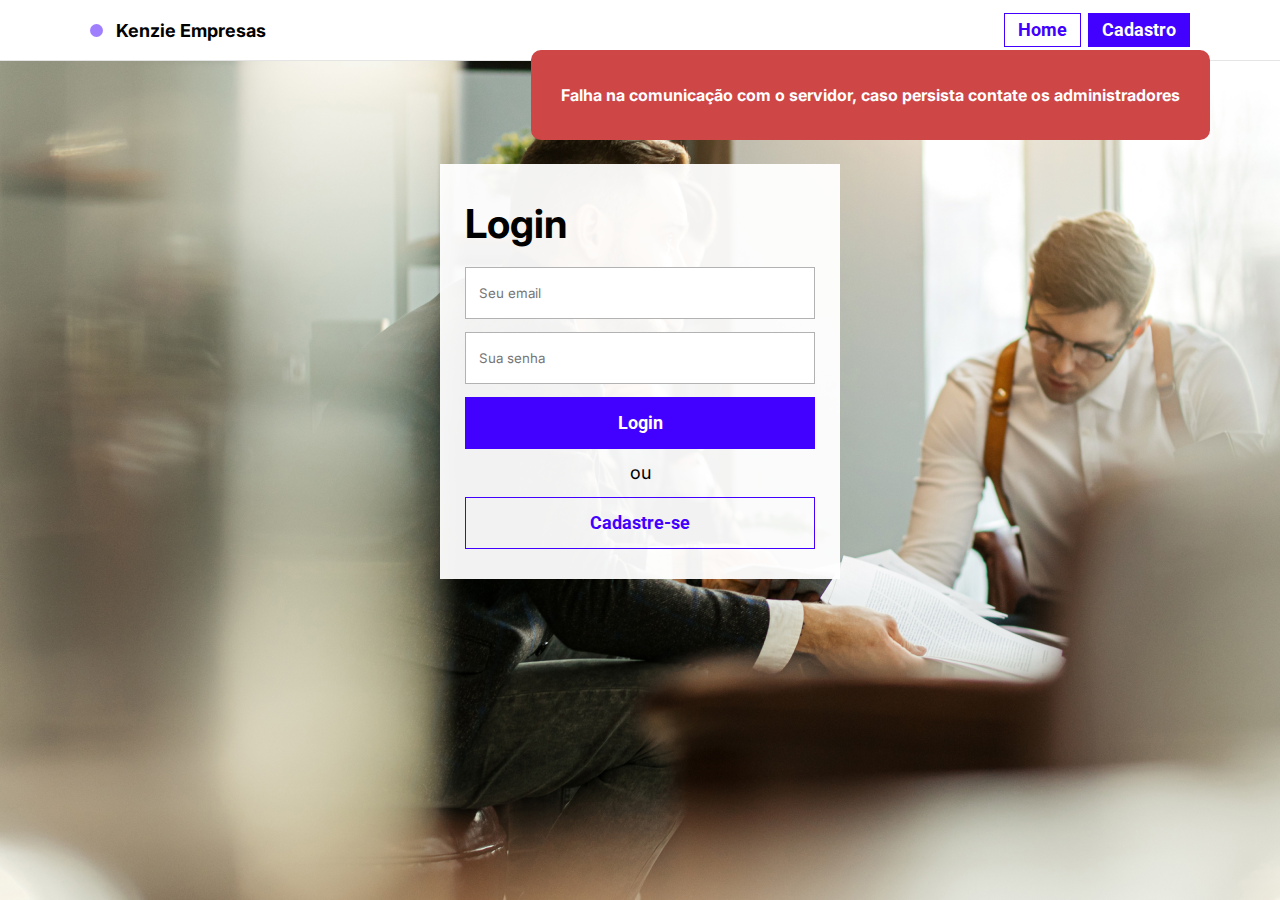
<file: pages/admin-page/index.html>
<!DOCTYPE html>
<html lang="pt-BR">

<head>
    <meta charset="UTF-8">
    <meta http-equiv="X-UA-Compatible" content="IE=edge">
    <meta name="viewport" content="width=device-width, initial-scale=1.0">
    <title>Kenzie Empresas - Página do Admin</title>
    <script defer src="../../scripts/verifyLogin.js"></script>
    <script defer src="../../scripts/api.js"></script>
    <script defer src="./script.js"></script>
    <script defer src="../../scripts/toastfy.js"></script>
    <script defer src="../../scripts/style.js"></script>
    <link rel="stylesheet" href="../../style/globalStyles.css">
    <link rel="stylesheet" href="../../style/buttons.css">
    <link rel="stylesheet" href="../../style/header.css">
    <link rel="stylesheet" href="./style.css">
</head>

<body>
    <header>
        <span class="container">
            <div id="header-logo">
                <div id="purple-icon"></div>
                <h2>Kenzie Empresas</h2>
            </div>
            <div id="header-buttons">
                <img id='drop-menu' src="../../src/burg.svg" alt="">
                <span id="nav-buttons">
                    <a id='logout-bttn' class="bttn-white">Logout</a>
                </span>
            </div>
        </span>
    </header>
    <main class="container">
        <section id="departments-section">
            <div id="departments-header">
                <h3>Departamentos</h3>
                <select name="companies" id="companies-select">
                    <option value="" selected disabled>Selecionar Empresa</option>
                </select>
                <button id="create-department"><img src="../../src/add-BTTN.png" alt="">Criar</button>
            </div>
            <ul id="departments-list">
            </ul>
        </section>
        <section id="users-section">
            <div>
                <h3>Usuários Cadastrados</h3>
            </div>
            <ul id="users-list">
            </ul>
        </section>
    </main>

</body>

</html>
</file>
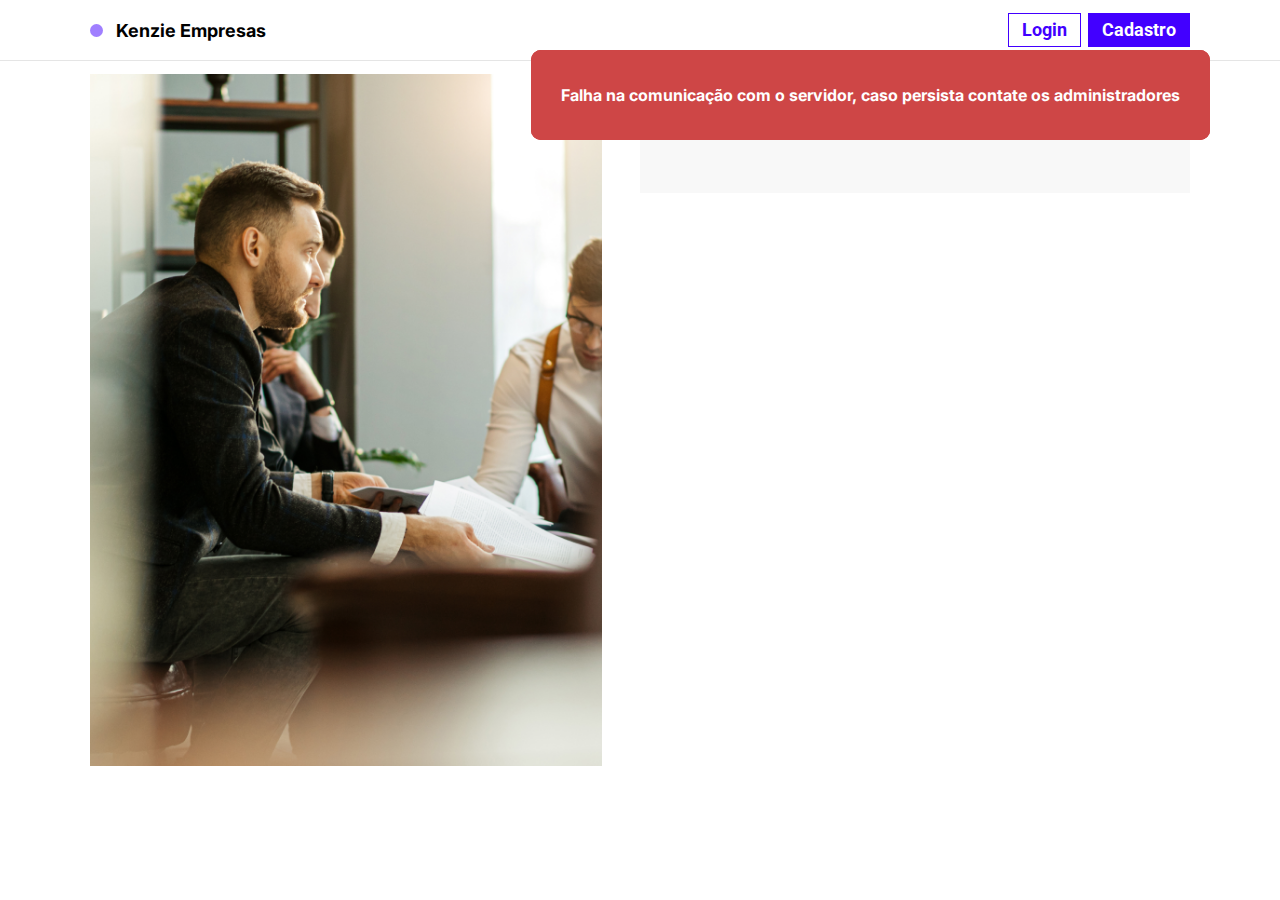
<file: pages/home/index.html>
<!DOCTYPE html>
<html lang="pt-BR">

<head>
    <meta charset="UTF-8">
    <meta http-equiv="X-UA-Compatible" content="IE=edge">
    <meta name="viewport" content="width=device-width, initial-scale=1.0">
    <title>Kenzie Empresas - Inicio</title>
    <script defer src="../../scripts/api.js"></script>
    <script defer src="./script.js"></script>
    <script defer src="../../scripts/toastfy.js"></script>
    <script defer src="../../scripts/style.js"></script>
    <link rel="stylesheet" href="../../style/globalStyles.css">
    <link rel="stylesheet" href="../../style/buttons.css">
    <link rel="stylesheet" href="../../style/header.css">
    <link rel="stylesheet" href="./style.css">
</head>

<body>
    <header>
        <span class="container">
            <div id="header-logo">
                <div id="purple-icon"></div>
                <h2>Kenzie Empresas</h2>
            </div>
            <div id="header-buttons">
                <img id='drop-menu' src="../../src/burg.svg" alt="">
                <span id="nav-buttons">
                    <a href="../login/index.html" class="bttn-white">Login</a>
                    <a href="../register/index.html" class="bttn-brand">Cadastro</a>
                </span>
            </div>
        </span>
    </header>
    <main class="container">
        <aside id="homepage-img">
            <img src="../../src/home-img.png" alt="">
        </aside>
        <section id="companies-list-box">
            <div id="comapanies-list-header">
                <h4>Selecionar Setor</h4>
                <h3 id="bttn-sector-list">▼</h3>
            </div>
            <ul class="hide" id="sectors-list"></ul>
            <ul id="companies-list">

            </ul>
        </section>
    </main>

</body>

</html>
</file>
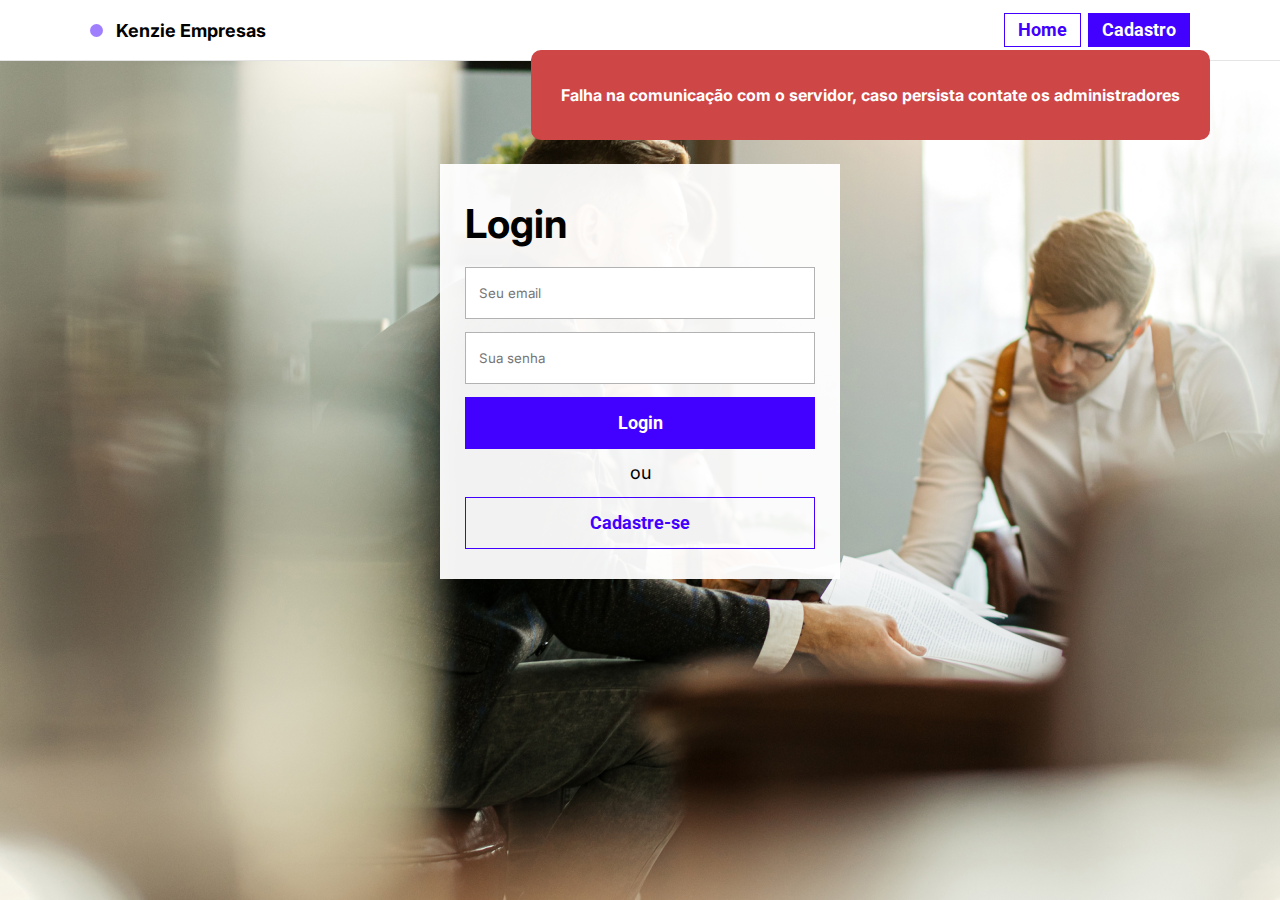
<file: pages/login/index.html>
<!DOCTYPE html>
<html lang="pt-BR">

<head>
    <meta charset="UTF-8">
    <meta http-equiv="X-UA-Compatible" content="IE=edge">
    <meta name="viewport" content="width=device-width, initial-scale=1.0">
    <title>Kenzie Empresas - Login</title>
    <script defer src="../../scripts/api.js"></script>
    <script defer src="./script.js"></script>
    <script defer src="../../scripts/toastfy.js"></script>
    <script defer src="../../scripts/style.js"></script>
    <link rel="stylesheet" href="../../style/globalStyles.css">
    <link rel="stylesheet" href="../../style/buttons.css">
    <link rel="stylesheet" href="../../style/header.css">
    <link rel="stylesheet" href="./style.css">
</head>
</head>

<body>
    <header>
        <span class="container">
            <div id="header-logo">
                <div id="purple-icon"></div>
                <h2>Kenzie Empresas</h2>
            </div>
            <div id="header-buttons">
                <img id='drop-menu' src="../../src/burg.svg" alt="">
                <span id="nav-buttons">
                    <a href="../home/index.html" class="bttn-white">Home</a>
                    <a href="../register/index.html" class="bttn-brand">Cadastro</a>
                </span>
            </div>
        </span>
    </header>
    <main>
        <section id="login-form-box">
            <h1>Login</h1>
            <form id="login-form">
                <input required placeholder="Seu email" type="email" name="email" id="email">
                <input required placeholder="Sua senha" type="password" name="password" id="password">
                <button class="bttn-brand" id="login-bttn">Login</button>
            </form>
            <h6>ou</h6>
            <a id='register-bttn' href="../register/index.html" class="bttn-white">Cadastre-se</a>
        </section>
    </main>

</body>

</html>
</file>
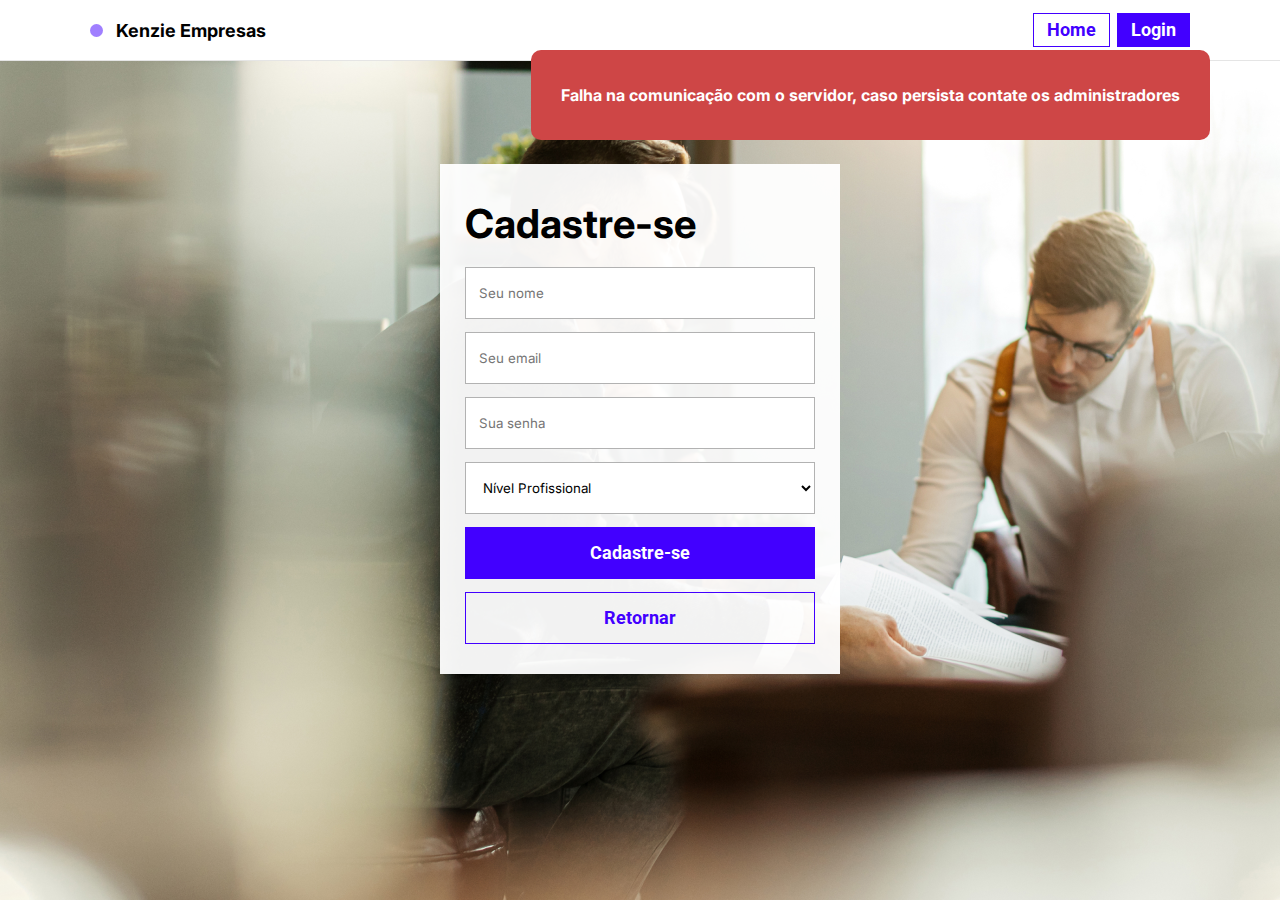
<file: pages/register/index.html>
<!DOCTYPE html>
<html lang="pt-BR">

<head>
    <meta charset="UTF-8">
    <meta http-equiv="X-UA-Compatible" content="IE=edge">
    <meta name="viewport" content="width=device-width, initial-scale=1.0">
    <title>Kenzie Empresas - Cadastro</title>
    <script defer src="../../scripts/api.js"></script>
    <script defer src="./script.js"></script>
    <script defer src="../../scripts/toastfy.js"></script>
    <script defer src="../../scripts/style.js"></script>
    <link rel="stylesheet" href="../../style/globalStyles.css">
    <link rel="stylesheet" href="../../style/buttons.css">
    <link rel="stylesheet" href="../../style/header.css">
    <link rel="stylesheet" href="./style.css">
</head>

<body>
    <header>
        <span class="container">
            <div id="header-logo">
                <div id="purple-icon"></div>
                <h2>Kenzie Empresas</h2>
            </div>
            <div id="header-buttons">
                <img id='drop-menu' src="../../src/burg.svg" alt="">
                <span id="nav-buttons">
                    <a href="../home/index.html" class="bttn-white">Home</a>
                    <a href="../login/index.html" class="bttn-brand">Login</a>
                </span>
            </div>
        </span>
    </header>
    <main>
        <section id="register-form-box">
            <h1>Cadastre-se</h1>
            <form id="register-form">
                <input required placeholder="Seu nome" type="text" name="name" id="username">
                <input required placeholder="Seu email" type="email" name="email" id="email">
                <input required placeholder="Sua senha" type="password" name="password" id="password">
                <select placeholder="teste" name="graduation" id="professional_level">
                    <option selected disabled value="">Nível Profissional</option>
                    <option value="estágio">Estagio</option>
                    <option value="júnior">Júnior</option>
                    <option value="sênior">Sênior</option>
                    <option value="pleno">Pleno</option>
                </select>
                <button class="bttn-brand" id="register-bttn">Cadastre-se</button>
            </form>
            <a id='home-bttn' href="../home/index.html" class="bttn-white">Retornar</a>
        </section>
    </main>

</body>

</html>
</file>
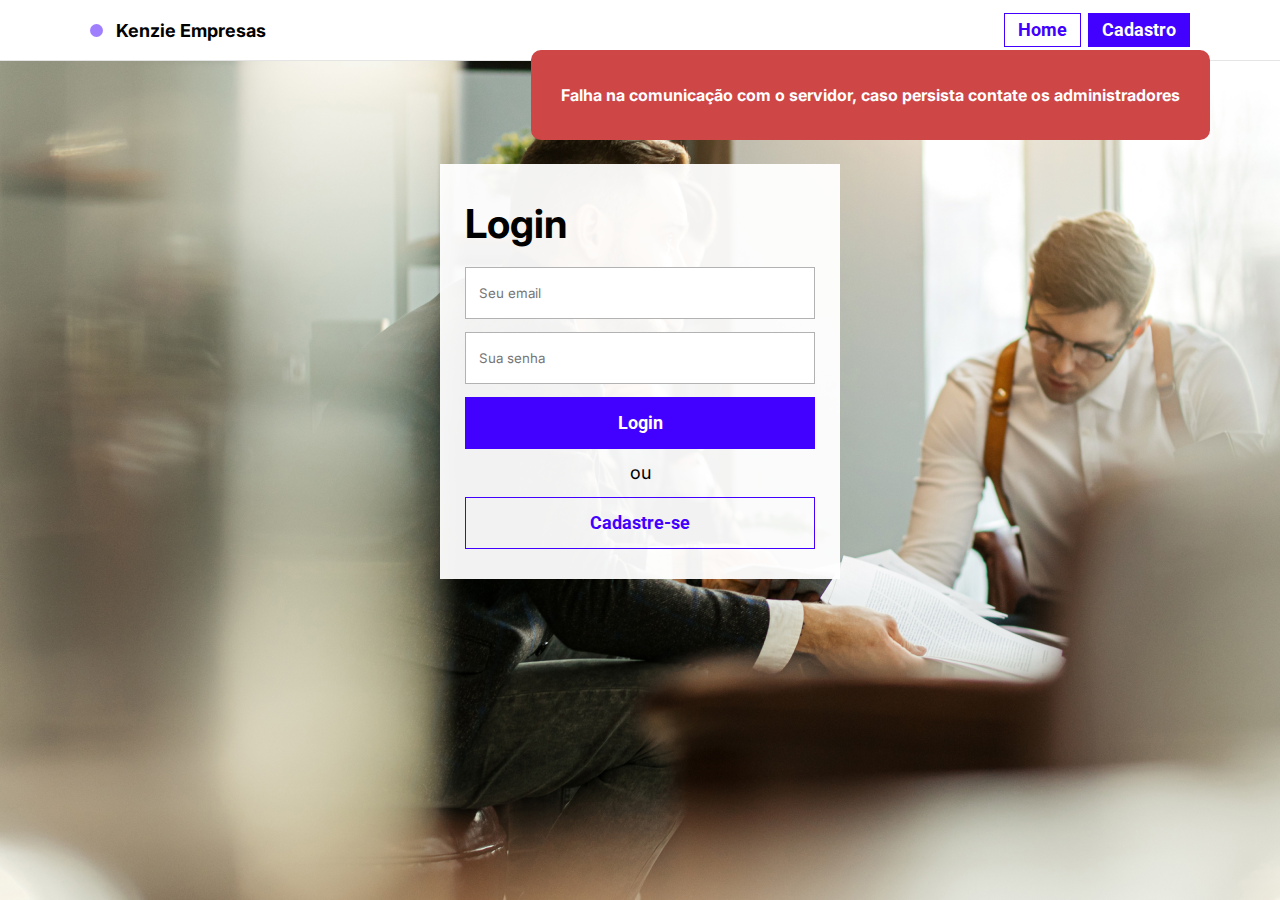
<file: pages/user-page/index.html>
<!DOCTYPE html>
<html lang="pt-BR">

<head>
    <meta charset="UTF-8">
    <meta http-equiv="X-UA-Compatible" content="IE=edge">
    <meta name="viewport" content="width=device-width, initial-scale=1.0">
    <title>Kenzie Empresas - Página do Usuario</title>
    <script src="../../scripts/verifyLogin.js"></script>
    <script defer src="../../scripts/api.js"></script>
    <script defer src="./script.js"></script>
    <script defer src="../../scripts/toastfy.js"></script>
    <script defer src="../../scripts/style.js"></script>
    <link rel="stylesheet" href="../../style/globalStyles.css">
    <link rel="stylesheet" href="../../style/buttons.css">
    <link rel="stylesheet" href="../../style/header.css">
    <link rel="stylesheet" href="./style.css">
</head>

<body>
    <header>
        <span class="container">
            <div id="header-logo">
                <div id="purple-icon"></div>
                <h2>Kenzie Empresas</h2>
            </div>
            <div id="header-buttons">
                <img id='drop-menu' src="../../src/burg.svg" alt="">
                <span id="nav-buttons">
                    <a id='logout-bttn' class="bttn-white">Logout</a>
                </span>
            </div>
        </span>
    </header>
    <main class="container">
        <section id="user-infos-section">
            <div id=user-infos>
                <span id="user-name"></span>
                <div id="user-details"></div>
            </div>
            <span id="edit-user">
                <img id='edit-icon' src="../../src/edit-icon.png" alt="">
            </span>
        </section>
        <section id="user-companie-info">

        </section>
        <article id="edit-profile-modal" class="hide">
            <div>
                <img id="close-edit-profile" src="../../src/closeBTTN.png" alt="">
                <h2>Editar Perfil</h2>
                <form>
                    <input type="text" name="username" id="username" placeholder="Seu nome">
                    <input type="email" name="email" id="email" placeholder="Seu email">
                    <input type="password" name="password" id="password" placeholder="Sua senha">
                </form>
                <button class="bttn-brand" id="edit-profile-bttn">Salvar Alterações</button>
            </div>
        </article>
    </main>

</body>

</html>
</file>
<file: style/globalStyles.css>
@import url('https://fonts.googleapis.com/css2?family=Inter:wght@100;400;500;600;700;800&family=Roboto:wght@700&display=swap');

.hide {
    display: none;
}

* {
    max-width: 100vw;
    text-decoration: none;
    list-style: none;
    margin: 0;
    padding: 0;
    box-sizing: border-box;
    font-family: 'Inter', sans-serif;
    letter-spacing: 0;
}

:root {
    --brand0: #18005a;
    --brand100: #4200FF;
    --brand200: rgba(68, 0, 255, 0.808);
    --brand500: rgba(66, 0, 255, 0.5);
    --brand700: #5922f0;
    --brand900: #c3affa;
    --black: #000;
    --red: #CE4646;
    --green: #4BA036;
    --white: #FFF;
}

#purple-icon {
    height: 13px;
    width: 13px;
    border-radius: 50%;
    background-color: rgba(66, 0, 255, 0.5);
}

.container {
    padding: 0 7vw;
}

::-webkit-scrollbar {
    width: 7px;
    height: 7px;
    -webkit-border-radius: 20px;
}

::-webkit-scrollbar-thumb:horizontal {
    width: 150px;
    background-color: var(--brand100);
}

::-webkit-scrollbar-thumb:vertical {
    height: 150px;
    background-color: var(--brand100);
}

@media(max-width:450px) {}

#toastfy {
    color: var(--white);
    position: absolute;
    top: 50px;
    right: 70px;
    height: 90px;
    width: fit-content;
    border-radius: 10px;
    display: flex;
    flex-wrap: wrap;
    justify-content: center;
    align-items: center;
    padding: 13px 30px;
    z-index: 19;
    animation: toltip 4000ms;
    margin-left: 27px;
}

#toastfy h4 {
    max-width: 100%;
}

.ok {
    background-color: var(--green);
}

.fail {
    background-color: var(--red);
}

#spiner {
    animation: loads 20000ms;
}

.modal-box {
    animation: modal 1300ms;
}

@keyframes loads {
    0% {
        transform: rotate(0);
    }

    100% {
        transform: rotate(5360deg);
    }
}

@keyframes toltip {
    0% {
        transform: translate(0%, -80%);
        opacity: 0;
    }

    30% {
        transform: translate(0%, -5%);
        opacity: 0.8;
    }

    100% {
        opacity: 1;
    }
}

@keyframes modal {
    0% {
        transform: translate(-70%, 0%);
        opacity: 0;
    }

    60% {
        opacity: 0.8;
    }

    100% {
        opacity: 1;
    }
}
</file>
<file: style/buttons.css>
.bttn-white,.bttn-brand,.bttn-green,.bttn-red {
    font-family: 'Roboto', sans-serif;
    font-weight: 700;
    line-height: 21.09px;
    font-size: 18px;
    padding: 5px 13px;
    display: flex;
    align-items: center;
    justify-content: center;
}

.bttn-white {
    color: var(--brand100);
    border: 1px solid var(--brand100);
}

.bttn-white:hover {
    background-color: var(--brand900);
}

.bttn-brand {
    color: var(--white);
    background-color: var(--brand100);
    border: 1px solid var(--brand100);
}

.bttn-brand:hover {
    background-color: var(--brand200);
}

.bttn-green {
    color: var(--white);
    background-color: var(--green);
    border: 1px solid var(--green);
}

.bttn-red {
    color: var(--red);
    border: 1px solid var(--red);
}
</file>
<file: style/header.css>
header {
    border-bottom: 1px solid rgba(0, 0, 0, 0.1);
    margin-bottom: 13px;
    background-color: var(--white);
    width: 100%;
}

header span {
    display: flex;
    height: 60px;
    align-items: center;
    justify-content: space-between;
    max-width: 100vw;
}

#header-logo {
    display: flex;
    align-items: center;
    gap: 13px;
    font-size: 12px;
}

#header-buttons span {
    z-index: 10;
    display: flex;
    gap: 7px;
    background-color: var(--white);
}

#header-buttons span a {
    z-index: 13;

}

#drop-menu {
    display: none;
}

@media(max-width:450px) {
    #drop-menu {
        display: flex;
    }

    #header-buttons span {
        display: none;
        position: absolute;
        left: 0;
        padding: 0 7vw;
        top: 60px;
        width: 100%;
        background-color: var(--white);
        box-shadow: 0px 4px 4px rgba(0, 0, 0, 0.12);
    }

    #header-buttons span a {
        position: sticky;
        display: flex;
        width: 40%;
        justify-content: center;
    }
}
</file>
<file: pages/admin-page/style.css>
header span {
    min-width: 100%;
}

header {
    margin-bottom: 50px;
}

#departments-section {
    display: flex;
    flex-direction: column;

}

#departments-header {
    display: flex;
    flex-wrap: wrap;
    gap: 13px;
    align-items: center;
    justify-content: space-between;
}

#departments-header h3 {
    font-weight: 700;
    font-size: 21px;
    line-height: 36px;
}


#departments-header select {
    padding-left: 7px;
    font-weight: 400;
    font-size: 14px;
    line-height: 24px;
    border: 1px solid #000000;
    border-radius: 15px;
    height: 22px;
}

#departments-header button {
    background-color: var(--brand100);
    display: flex;
    align-items: center;
    gap: 13px;
    padding: 0 23px 0 13px;
    color: var(--white);
    border: none;
    font-weight: 700;
    font-size: 18px;
    line-height: 22px;
    height: 40px;
    margin-top: 13px;
    margin-bottom: 13px;
}

#departments-list {
    background-color: #F8F8F8;
    padding: 20px 35px;
    display: flex;
    flex-wrap: wrap;
    justify-content: space-between;
    gap: 20px;
    max-height: 280px;
    overflow-y: scroll;
}

#departments-list li {
    background-color: var(--white);
    width: 270px;
    padding: 13px 13px;
    display: flex;
    flex-direction: column;
    gap: 7px;
    border-bottom: 1px solid #4200FF;
}

.department-name {
    font-weight: 700;
    font-size: 20px;
    line-height: 24px;
}

.department-desc {
    font-weight: 400;
    font-size: 18px;
    line-height: 22px;
}

.company-name {
    font-weight: 400;
    font-size: 18px;
    line-height: 22px;
}

.department-bttns {
    display: flex;
    justify-content: center;
    align-items: center;
    gap: 18px;
    justify-items: center;
    margin-top: 15px;
}

.manage-department,.edit-department,.delete-department {
    height: 25px;
}

#users-section {
    margin-top: 57px;
    display: flex;
    flex-direction: column;
}

#users-section div {
    display: flex;
    justify-content: center;
    align-items: center;
    margin-bottom: 13px;
    font-weight: 700;
    font-size: 25px;
    line-height: 36px;
}

#users-list {
    background-color: #F8F8F8;
    padding: 20px 35px;
    display: flex;
    flex-wrap: wrap;
    justify-content: space-between;
    gap: 20px;
    max-height: 280px;
    overflow-y: scroll;
}

#users-list li {
    background-color: var(--white);
    width: 270px;
    padding: 13px 13px;
    display: flex;
    flex-direction: column;
    gap: 7px;
    border-bottom: 1px solid #4200FF;
}

.user-name {
    font-weight: 700;
    font-size: 20px;
    line-height: 24px;
}

.user-level {
    font-weight: 400;
    font-size: 18px;
    line-height: 22px;
}

.user-company {
    font-weight: 400;
    font-size: 18px;
    line-height: 22px;
}

.user-bttns {
    display: flex;
    justify-content: space-between;
    align-items: center;
    gap: 18px;
    margin-top: 15px;
}

.user-bttns img {
    height: 25px;
}

.modal-container {
    background-color: rgba(70, 35, 167, 0.356);
    position: absolute;
    top: 0;
    width: 100%;
    height: 100vh;
    right: 0;
    justify-content: center;
    align-items: center;
    display: flex;
    z-index: 18;
    overflow: auto;
}

.modal-box {
    display: flex;
    flex-direction: column;
    position: absolute;
    padding: 40px 30px;
    background-color: var(--white);
    width: 400px;
    gap: 13px;
}

.modal-close {
    position: absolute;
    top: 20px;
    right: 20px;
}

.modal-box h2 {
    margin-top: -10px;
    margin-bottom: 20px;
    font-weight: 700;
    font-size: 33px;
    line-height: 60px;
}

.modal-box form {
    display: flex;
    flex-direction: column;
    gap: 13px;
    margin-bottom: 13px;
}

.modal-box input {
    width: 100%;
    height: 47px;
    padding-left: 13px;
}

.modal-box select {
    width: 100%;
    height: 47px;
    padding-left: 13px;
}

.modal-box form input {
    height: 47px;
    padding-left: 13px;
}

.modal-box button {
    width: 100%;
    height: 47px;
}

#delete-department-modal div {
    width: 90vw;
    max-width: 800px;
    display: flex;
    justify-content: center;
    align-items: center;
}

#delete-department-modal div h2 {
    padding: 0 50px;
    font-weight: 700;
    font-size: 25px;
    line-height: 42px;
}

#delete-department-modal div button {
    display: flex;
    justify-content: center;
    align-items: center;
    width: 70%;
    margin-top: 20px;
}

#delete-user-modal div h2 {
    margin-top: 10px;
    font-weight: 700;
    font-size: 25px;
    line-height: 42px;
}

#manage-department-modal .modal-box {
    width: 90vw;
    max-width: 800px;
    top: 30px;
}

#manage-department-modal div span {
    display: flex;
    justify-content: space-between;
}

#department-info {
    width: 30%;
}

#department-info h4 {
    font-weight: 700;
    font-size: 20px;
    line-height: 30px;
    margin-bottom: 13px;
}

#department-info h5 {
    font-weight: 400;
    font-size: 18px;
    line-height: 27px;
}

#manage-department-modal div span asside {
    min-width: 57%;
    display: flex;
    gap: 13px;
    flex-direction: column;
    align-items: flex-end;
}

#hire-bttn {
    justify-items: flex-end;
    width: 45%;
    min-width: 95px;
}

#department-employees {
    background: #F8F8F8;
    display: flex;
    overflow: scroll;
    padding: 29px 23px;
    gap: 23px;
}

.employe-card {
    background-color: var(--white);
    display: flex;
    flex-direction: column;
    min-width: 230px;
    padding: 13px 19px;
    border-bottom: 1px solid #4200FF;
}

.employe-card span {
    display: flex;
    flex-direction: column;
}

.employe-card span h4 {
    font-weight: 700;
    font-size: 18px;
    line-height: 24px;
    margin-bottom: 13px;
}

.employe-card span p {
    font-weight: 400;
    font-size: 18px;
    line-height: 22px;
    margin-bottom: 7px;
}

.dimiss-bttn {
    max-width: 130px;
}


.hide {
    display: none;
}

.flex {
    display: flex;
}
</file>
<file: pages/home/style.css>
#companies-list-box {
    display: flex;
    flex-direction: column;
}

#comapanies-list-header {
    background-color: var(--brand100);
    color: var(--white);
    display: flex;
    height: 52px;
    align-items: center;
    justify-content: center;
}

#comapanies-list-header h4 {
    position: absolute;
    justify-self: center;
    z-index: 0;
}

#bttn-sector-list {
    z-index: 0;
    position: relative;
    left: 35vw;
    display: flex;
    justify-self: flex-end;
}

#sectors-list {
    flex-direction: column;
    position: relative;
    top: 2px;
    left: 0vw;
    background-color: var(--brand100);
    color: var(--white);
}

#sectors-list li {
    padding: 7px 13px;
    border-bottom: 1px solid var(--black);
    ;
}

#sectors-list li:hover {
    background-color: var(--brand0);
}

#companies-list {
    display: flex;
    background-color: #F8F8F8;
    padding: 25px 20px 42px 20px;
    overflow-x: scroll;
    gap: 30px;
}

#companies-list li {
    overflow: hidden;
    background-color: var(--white);
    display: flex;
    flex-direction: column;
    min-width: 270px;
    max-height: 250px;
    height: fit-content;
    padding: 25px 20px 23px 20px;
    overflow-x: scroll;
    border-bottom: 1px solid var(--brand100);
}

#companies-list li h3 {
    font-weight: 700;
    font-size: 20px;
    margin-bottom: 73px;
}

#companies-list li p {
    font-weight: 400;
    font-size: 16px;
    margin-bottom: 43px;
}

#companies-list li h5 {
    font-weight: 400;
    font-size: 16px;
    line-height: 19.4px;
    width: fit-content;
    padding: 7px 13px;
    display: flex;
    color: var(--brand100);
    border: 1px solid var(--brand100);
    border-radius: 255px;
}

@media(max-width:800px) {
    #homepage-img {
        display: none;
    }

}

@media(min-width:800px) {
    main {
        display: flex;
        max-width: 100%;
        overflow: hidden;
        justify-content: space-between;
    }

    #companies-list-box {
        width: 50%;
        max-height: 85vh;
    }

    #homepage-img {
        max-width: 40vw;
        width: 40vw;
    }

    #homepage-img img {
        width: 100%;
    }

    #bttn-sector-list {
        left: 15vw;
    }

    #companies-list {
        flex-direction: column;
        overflow: scroll;
    }

    #companies-list li {
        min-height: 170px;
    }

    #companies-list li h3 {
        margin-bottom: 33px;
    }

    #companies-list li p {
        margin-bottom: 13px;
    }

    #comapanies-list-header {
        min-height: 52px;
    }
}

.hide {
    display: none;
}
</file>
<file: pages/login/style.css>
body {
    background-image: url('../../src/background-img.png');
    background-size: auto;
}

main {
    display: flex;
    justify-content: center;
}

#login-form-box {
    margin: 90px 7px 0 7px;
    display: flex;
    flex-direction: column;
    background-color: rgba(255, 255, 255, 0.95);
    width: 400px;
    padding: 30px 25px;
}

h1 {
    font-weight: 700;
    font-size: 40px;
    line-height: 60px;
    max-width: 100%;
    margin-bottom: 13px;
}

input {
    padding: 0 13px;
    background-color: var(--white);
    height: 52px;
    border: 1px solid rgba(0, 0, 0, 0.3);
}

#login-form {
    display: flex;
    flex-direction: column;
    gap: 13px;
}

#login-bttn {
    height: 52px;
    margin-bottom: 13px;
}

#login-form-box h6 {
    align-self: center;
    font-weight: 400;
    font-size: 18px;
    line-height: 22px;
    margin-bottom: 13px;
}

#register-bttn {
    display: flex;
    justify-content: center;
    align-items: center;
    height: 52px;
}
</file>
<file: pages/register/style.css>
body {
    background-image: url('../../src/background-img.png');
    background-size: auto;
}

main {
    display: flex;
    justify-content: center;
}

#register-form-box {
    margin: 90px 7px 0 7px;
    display: flex;
    flex-direction: column;
    background-color: rgba(255, 255, 255, 0.95);
    width: 400px;
    padding: 30px 25px;
}

h1 {
    font-weight: 700;
    font-size: 40px;
    line-height: 60px;
    max-width: 100%;
    margin-bottom: 13px;
}

input,
select {
    padding: 0 13px;
    background-color: var(--white);
    height: 52px;
    border: 1px solid rgba(0, 0, 0, 0.3);
}

#register-form {
    display: flex;
    flex-direction: column;
    gap: 13px;
}

#register-bttn {
    height: 52px;
    margin-bottom: 13px;
}

#home-bttn {
    display: flex;
    justify-content: center;
    align-items: center;
    height: 52px;
}
</file>
<file: pages/user-page/style.css>
#user-infos-section {
    border: 1px solid rgba(0, 0, 0, 0.2);
    display: flex;
    padding: 13px 23px 23px 23px;
    justify-content: space-between;
    align-items: center;
    margin-bottom: 30px;
}

#user-infos {
    display: flex;
    flex-direction: column;
    gap: 13px;
    width: 80%
}

#user-details {
    display: flex;
    gap: 7px;
    flex-wrap: wrap;
    justify-content: space-between;
}

#user-name {
    font-weight: 700;
    font-size: 30px;
    line-height: 36px;
}

#edit-icon {
    height: 23px;
}

#notWorking-box {
    background: #F8F8F8;
    border: 1px solid #A8A8A8;
    height: 367px;
    display: flex;
    justify-content: center;
    align-items: center;
    font-weight: 700;
    font-size: 40px;
    line-height: 40px;
    padding: 20px;
}

#companie-section-header {
    display: flex;
    align-items: center;
    justify-content: center;
    height: 60px;
    color: var(--white);
    background-color: var(--brand100);
}

#users-container {
    background-color: #F8F8F8;
    padding: 40px;
    display: flex;
    flex-wrap: wrap;
    justify-content: space-between;
    gap: 23px;
}

#users-container li {
    display: flex;
    flex-direction: column;
    gap: 7px;
    border: 1px solid var(--brand100);
    width: 190px;
    min-width: 190px;
    height: 73px;
    padding: 10px 13px;
}

.coworker-name {
    font-weight: 700;
    font-size: 15px;
    line-height: 18px;
}

.coworker-level {
    font-weight: 400;
    font-size: 15px;
    line-height: 18px;
}

#edit-profile-modal {
    background-color: rgba(70, 35, 167, 0.356);
    position: absolute;
    top: 0;
    width: 100%;
    height: 100%;
    right: 0;
    justify-content: center;
    align-items: center;
    z-index: 18;
}

#edit-profile-modal div {
    position: absolute;
    padding: 40px 30px;
    background-color: var(--white);
    width: 400px;
}

#close-edit-profile {
    position: absolute;
    top: 20px;
    right: 20px;
}

#edit-profile-modal div h2 {
    margin-top: -10px;
    margin-bottom: 20px;
    font-weight: 700;
    font-size: 40px;
    line-height: 60px;
}

#edit-profile-modal div form {
    display: flex;
    flex-direction: column;
    gap: 13px;
    margin-bottom: 13px;
}

#edit-profile-modal div form input {
    height: 47px;
    padding-left: 13px;
}

#edit-profile-modal div button {
    width: 100%;
    height: 47px;
}

.hide {
    display: none;
}

.flex {
    display: flex;
}
</file>
